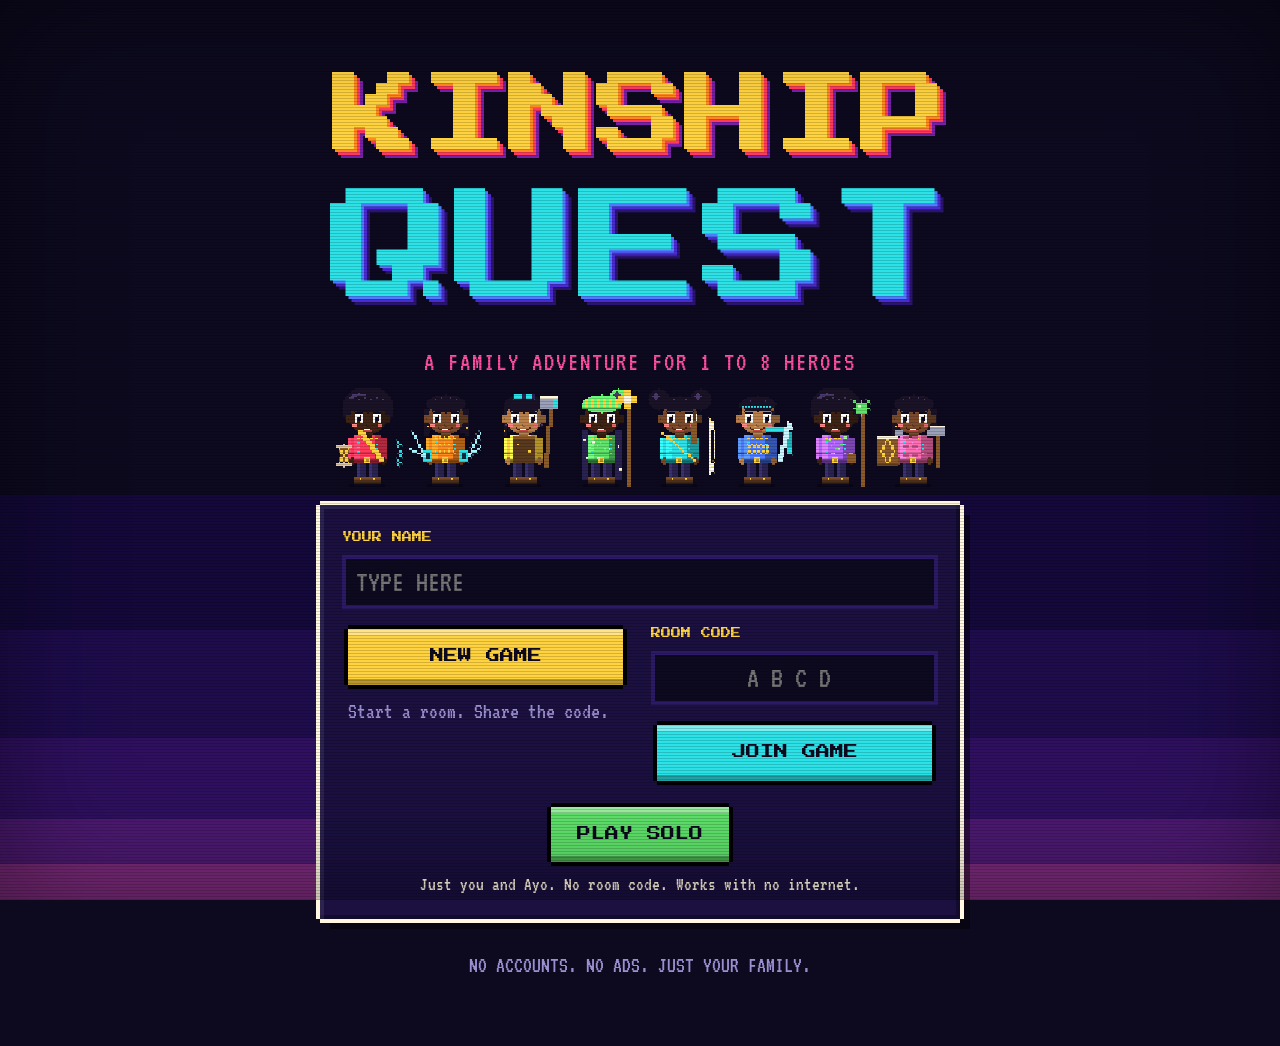
<file: index.html>
<!doctype html>
<html lang="en">
<head>
  <meta charset="utf-8">
  <meta name="viewport" content="width=device-width, initial-scale=1, viewport-fit=cover">
  <meta name="theme-color" content="#0d0a1f">
  <title>KINSHIP QUEST</title>
  <link rel="preconnect" href="https://fonts.googleapis.com">
  <link rel="preconnect" href="https://fonts.gstatic.com" crossorigin>
  <link href="https://fonts.googleapis.com/css2?family=Press+Start+2P&family=VT323&display=swap" rel="stylesheet">
  <link rel="stylesheet" href="styles.css">
</head>
<body>
  <canvas id="stars" aria-hidden="true"></canvas>
  <div id="app">
    <header id="hud" class="hidden"></header>
    <main id="screen"></main>
  </div>
  <div id="chaos" class="hidden"></div>
  <div id="parent" class="hidden"></div>
  <div id="toast" role="status"></div>
  <div class="crt" aria-hidden="true"></div>
  <script type="module" src="js/main.js"></script>
</body>
</html>
</file>
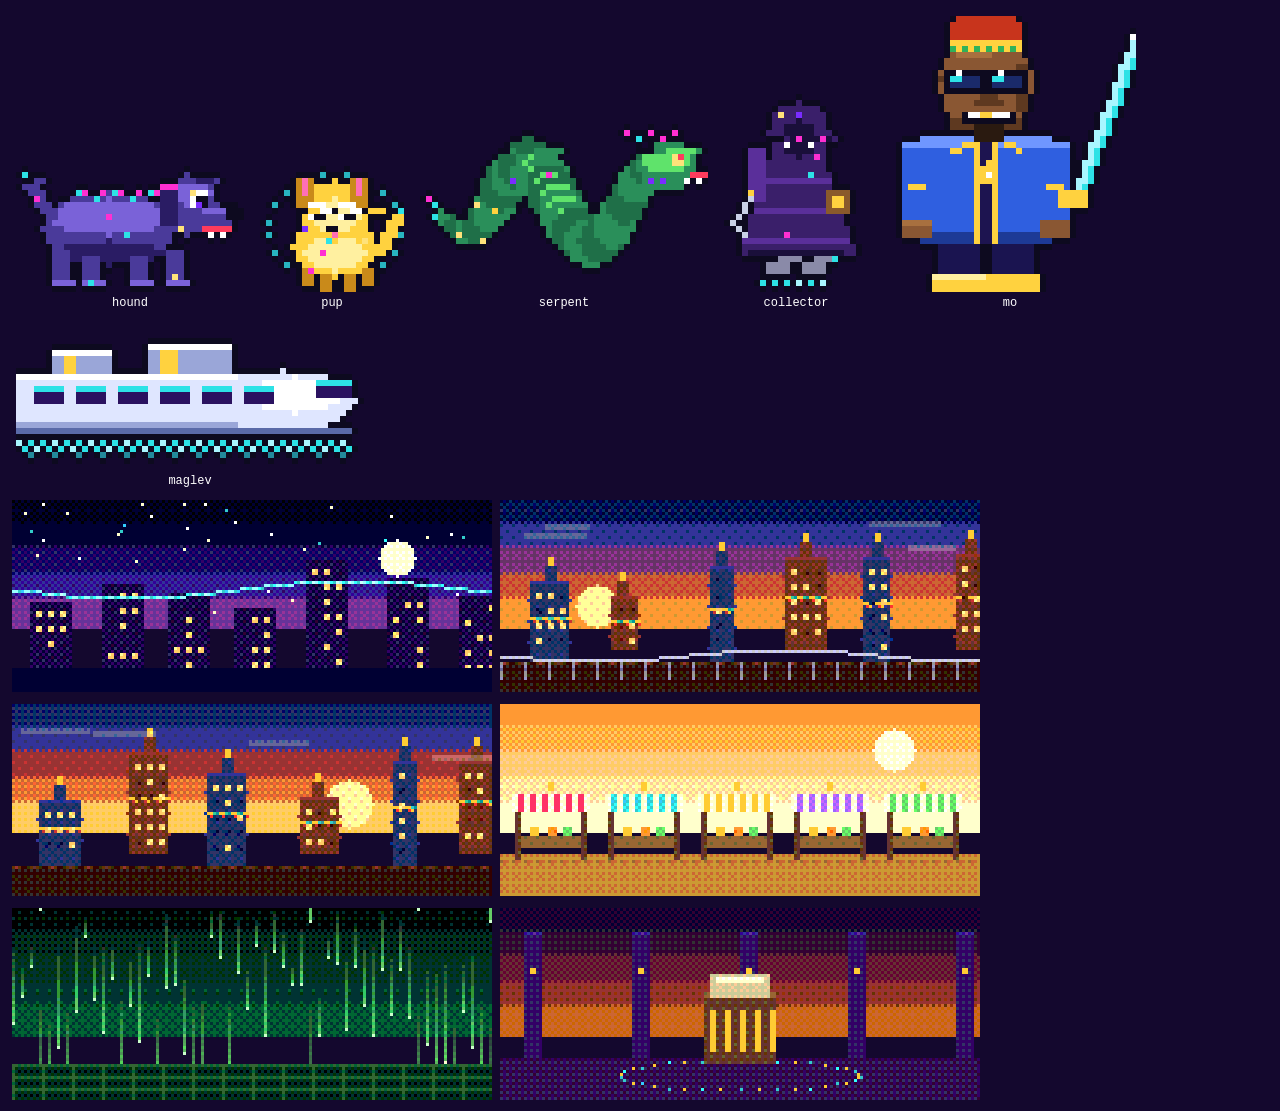
<file: tests/creatures.html>
<!doctype html><body style="background:#14082e;color:#fff;font:12px monospace;image-rendering:pixelated"><div id=o></div>
<script type=module>
import {creatureURL, backdropURL} from '/js/sprites.js';
const o=document.getElementById('o');
for (const k of ['hound','pup','serpent','collector','mo','maglev']) o.innerHTML+=`<div style="display:inline-block;margin:8px;text-align:center"><img src="${creatureURL(k,6)}" style="image-rendering:pixelated"><br>${k}</div>`;
o.innerHTML+='<br>';
for (const t of ['night','rail','skycity','market','weave','hall']) o.innerHTML+=`<img src="${backdropURL(t,3)}" style="width:480px;image-rendering:pixelated;margin:4px">`;
</script>
</file>
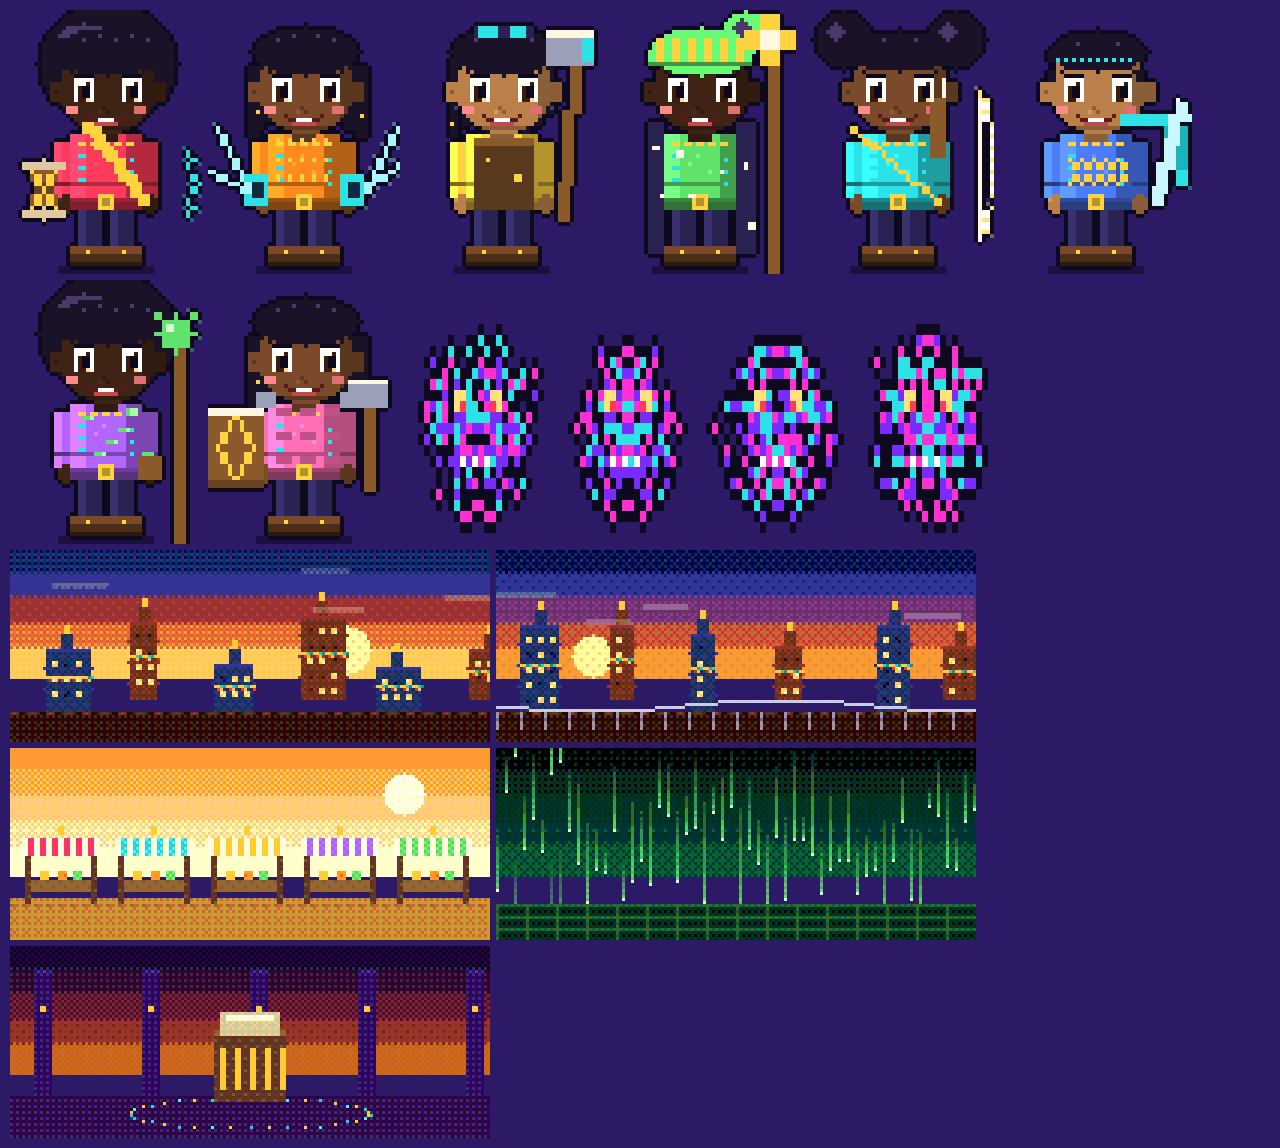
<file: tests/sprites.html>
<!doctype html><body style="background:#2c1a66;margin:0;image-rendering:pixelated">
<div id="o" style="display:flex;flex-wrap:wrap;gap:6px;padding:10px"></div>
<script type="module">
import {CLASSES} from '../js/data/heroes.js';
import {spriteURL,beastURL,backdropURL} from '../js/sprites.js';
const o=document.getElementById('o');
CLASSES.forEach((c,i)=>{o.innerHTML+=`<img src="${spriteURL({cls:c.id,skin:(i*2)%6,hair:i%6,outfit:i},5)}" width="192">`});
for(let i=1;i<5;i++)o.innerHTML+=`<img src="${beastURL(i,6)}" width="144">`;
['skycity','rail','market','weave','hall'].forEach(t=>o.innerHTML+=`<img src="${backdropURL(t,2)}" width="480">`);
</script>
</file>
<file: styles.css>
/* KINSHIP QUEST. Pocket-arcade look: hard pixels, notched boxes, banded colors, no smooth gradients. */
:root {
  --ink: #0d0a1f; --panel: #1b1040; --panel2: #2c1a66; --cream: #fff7e0; --muted: #9a8fcf;
  --yellow: #ffd23f; --pink: #ff4fa3; --cyan: #2de2e6; --green: #5fe36b; --red: #ff3b5c; --orange: #ff8a1f;
  --px: 4px;
}
* { box-sizing: border-box; image-rendering: pixelated; }
html { background: var(--ink); }
body {
  margin: 0; min-height: 100vh; color: var(--cream); font: 24px/1.15 'VT323', 'Courier New', monospace;
  background: linear-gradient(var(--ink) 0 55%, #14093a 55% 70%, #1e0c4d 70% 82%, #2f1060 82% 91%, #4d1a72 91% 96%, #7a2a7a 96%) fixed;
  -webkit-font-smoothing: none; font-smooth: never;
}
#stars { position: fixed; inset: 0; width: 100%; height: 100%; z-index: 0; pointer-events: none; }
#app { position: relative; z-index: 1; max-width: 1020px; margin: 0 auto; padding: 10px 14px 60px; }
.crt { position: fixed; inset: 0; z-index: 50; pointer-events: none;
  background: repeating-linear-gradient(transparent 0 2px, rgba(0, 0, 0, .16) 2px 3px);
  box-shadow: inset 0 0 120px rgba(0, 0, 0, .45); }
.hidden { display: none !important; }
h1, h2, h3, h4, .btn, .label, .tag, .speaker, .hq, .mini, .bigcode, .outcome, .shead { font-family: 'Press Start 2P', monospace; font-weight: normal; letter-spacing: 0; }
h2, h3, h4 { margin: 0 0 12px; line-height: 1.5; }
h2 { font-size: 16px; color: var(--yellow); }
p { margin: 0 0 8px; }
small { font-size: .8em; }
:focus-visible { outline: 4px dashed var(--cyan); outline-offset: 4px; }
button { font: inherit; color: inherit; cursor: pointer; }
button:disabled { cursor: not-allowed; }

/* ---- boxes ---- */
.box {
  --line: var(--cream); position: relative; margin: 6px; background: var(--panel);
  box-shadow: 0 -4px 0 0 var(--line), 0 4px 0 0 var(--line), -4px 0 0 0 var(--line), 4px 0 0 0 var(--line),
    inset 4px 4px 0 0 rgba(255, 255, 255, .08), inset -4px -4px 0 0 rgba(0, 0, 0, .3), 10px 10px 0 0 rgba(0, 0, 0, .45);
}
.pad { padding: 16px 18px; }
.center { text-align: center; }
.note { color: var(--muted); font-size: 22px; }
.label { font-size: 10px; color: var(--yellow); margin: 12px 0 8px; display: block; }

/* ---- buttons ---- */
.btn {
  --c: var(--yellow); font-size: 12px; line-height: 1.4; padding: 14px 18px; border: 0; background: var(--c); color: var(--ink);
  box-shadow: 0 -4px 0 0 #000, 0 4px 0 0 #000, -4px 0 0 0 #000, 4px 0 0 0 #000,
    inset 0 -6px 0 0 rgba(0, 0, 0, .28), inset 0 6px 0 0 rgba(255, 255, 255, .38);
  margin: 6px; position: relative;
}
.btn.y { --c: var(--yellow); } .btn.p { --c: var(--pink); } .btn.c { --c: var(--cyan); } .btn.g { --c: var(--green); }
.btn.big { font-size: 14px; padding: 18px 26px; }
.btn.small { font-size: 10px; padding: 10px 12px; }
.btn:hover:not(:disabled), .btn:focus-visible { filter: brightness(1.12); }
.btn:hover:not(:disabled)::before { content: '►'; position: absolute; left: 6px; animation: blink .5s steps(1) infinite; }
.btn:active:not(:disabled) { transform: translateY(4px); }
.btn:disabled { filter: grayscale(1) brightness(.6); }
.btn.pulse { animation: pulse 1s steps(2) infinite; }
@keyframes pulse { 50% { transform: translateY(-3px); } }
@keyframes blink { 50% { opacity: 0; } }
@keyframes hop { 50% { transform: translateY(-8px); } }
@keyframes bob { 50% { transform: translateY(-6px); } }
.btnrow { display: flex; flex-wrap: wrap; gap: 4px; justify-content: center; align-items: center; margin-top: 6px; }
.dots { animation: blink 1s steps(1) infinite; }

/* ---- HUD ---- */
#hud { position: sticky; top: 0; z-index: 20; background: var(--ink); margin: 0 -14px 14px; padding: 10px 14px; border-bottom: 4px solid var(--panel2); }
.hudin { display: flex; align-items: center; gap: 14px; flex-wrap: wrap; }
.hq { font-size: 10px; color: var(--yellow); flex: 0 0 auto; max-width: 30%; }
.prog { flex: 1 1 100px; height: 14px; background: var(--panel); box-shadow: inset 0 0 0 3px var(--panel2); position: relative; min-width: 80px; }
.prog i { display: block; height: 100%; background: repeating-linear-gradient(90deg, var(--green) 0 8px, #3da64a 8px 10px); transition: width .4s steps(8); }
.hearts { display: flex; gap: 3px; align-items: center; }
.hearts span { font: 9px 'Press Start 2P'; color: var(--muted); margin-left: 10px; }
.heart { width: 28px; height: 24px; fill: var(--red); }
.heart.off { fill: #3a2a66; }
.coins { font-size: 24px; color: var(--yellow); } .coins b { font: 14px 'Press Start 2P'; }
.roomtag { flex: 1; text-align: right; font-size: 22px; color: var(--muted); } .roomtag b { color: var(--cream); letter-spacing: 3px; }
.mini { font-size: 8px; background: var(--panel); color: var(--cream); border: 0; padding: 8px 10px; box-shadow: 0 0 0 3px var(--panel2); }
.mini:hover { background: var(--panel2); }
.invbar { margin-top: 8px; font-size: 20px; color: var(--muted); } .invbar span, .items span { background: var(--panel2); color: var(--yellow); padding: 1px 8px; margin: 0 4px; }

/* ---- title ---- */
.title { text-align: center; padding-top: 6vh; }
.logo { margin: 0; line-height: 1.2; }
.logo i { display: inline-block; font-style: normal; animation: bob 1.4s steps(2) infinite; animation-delay: calc(var(--i) * -.17s); }
.l1 { display: block; font-size: clamp(30px, 9.5vw, 88px); color: var(--yellow); text-shadow: 3px 3px 0 var(--orange), 6px 6px 0 var(--red), 9px 9px 0 #7a1fa8, 12px 12px 0 var(--ink); }
.l2 { display: block; font-size: clamp(40px, 13vw, 124px); color: var(--cyan); margin-top: 6px; text-shadow: 3px 3px 0 #4d7cff, 6px 6px 0 #4a2bd1, 9px 9px 0 #2a1470, 12px 12px 0 var(--ink); }
.sub { font-size: 26px; color: var(--pink); margin: 24px 0 8px; letter-spacing: 2px; }
.march-row { display: flex; justify-content: center; flex-wrap: wrap; gap: 6px; margin: 10px 0 18px; }
.march { animation: hop .7s steps(2) infinite; image-rendering: pixelated; width: clamp(34px, 8vw, 72px); height: auto; }
.menu { max-width: 640px; margin: 0 auto; padding: 22px; text-align: left; }
.menu label { display: block; font: 10px 'Press Start 2P'; color: var(--yellow); margin-bottom: 14px; line-height: 2; }
.menu input, .write input, .write textarea {
  display: block; width: 100%; margin-top: 8px; background: var(--ink); color: var(--cream); border: 0; padding: 12px 14px;
  font: 30px 'VT323', monospace; box-shadow: inset 0 0 0 4px var(--panel2); caret-color: var(--yellow); text-transform: uppercase;
}
.menu input:focus, .write input:focus, .write textarea:focus { outline: 0; box-shadow: inset 0 0 0 4px var(--cyan); }
.code { text-align: center; letter-spacing: 12px; }
.row2 { display: grid; grid-template-columns: 1fr 1fr; gap: 22px; align-items: start; margin-top: 8px; }
.row2 .btn { width: calc(100% - 12px); } .row2 small { display: block; color: var(--muted); margin: 8px 6px; font-size: 22px; }
.cont { text-align: center; margin-top: 12px; }
.foot { color: var(--muted); margin-top: 34px; font-size: 22px; }

/* ---- lobby ---- */
.lobby { display: grid; grid-template-columns: 1.35fr 1fr; gap: 18px; align-items: start; }
.builder { padding: 18px; }
.preview { display: flex; gap: 18px; align-items: center; flex-wrap: wrap; }
.stage-floor { background: var(--ink); padding: 14px 24px 8px; box-shadow: inset 0 -12px 0 0 var(--panel2); }
.who { flex: 1 1 200px; font-size: 26px; } .who b { color: var(--yellow); font-weight: normal; }
.catch { color: var(--cyan); margin-top: 8px; } .quirk { color: var(--muted); }
.classes { display: grid; grid-template-columns: repeat(4, 1fr); gap: 8px; }
.cls { background: var(--ink); border: 0; padding: 8px 2px 4px; display: flex; flex-direction: column; align-items: center; gap: 4px; box-shadow: inset 0 0 0 4px var(--panel2); }
.cls small { font: 7px 'Press Start 2P'; line-height: 1.4; }
.cls:hover:not(:disabled) { box-shadow: inset 0 0 0 4px var(--cyan); }
.cls.sel { box-shadow: inset 0 0 0 4px var(--yellow); background: var(--panel2); }
.cls:disabled { opacity: .35; }
.info { display: flex; gap: 14px; margin-top: 14px; flex-wrap: wrap; font-size: 22px; align-items: flex-start; }
.info p { flex: 1 1 200px; margin: 0; } .info em { color: var(--muted); font-style: normal; }
.traits { flex: 0 0 auto; min-width: 190px; } .trait { display: flex; justify-content: space-between; gap: 10px; font: 8px 'Press Start 2P'; line-height: 2; }
.trait b { font-weight: normal; color: var(--green); letter-spacing: 1px; } .trait u { text-decoration: none; color: var(--panel2); }
.swatches { display: flex; gap: 22px; flex-wrap: wrap; } .swatches .label { margin-top: 14px; }
.sw { width: 30px; height: 30px; margin: 3px; border: 0; background: var(--c); box-shadow: 0 0 0 3px var(--ink); padding: 0; }
.sw:hover { box-shadow: 0 0 0 3px var(--cyan); } .sw.sel { box-shadow: 0 0 0 3px var(--ink), 0 0 0 7px var(--yellow); }
.side .pad { padding: 14px 18px; }
.bigcode { font-size: 38px; color: var(--cyan); text-align: center; letter-spacing: 12px; text-shadow: 4px 4px 0 var(--ink); margin: 6px 0; }
.member { display: flex; align-items: center; gap: 12px; padding: 6px 0; border-bottom: 3px dotted var(--panel2); }
.member b { font-weight: normal; color: var(--cream); display: block; } .member small { color: var(--muted); font-size: 20px; }
.member > div { flex: 1; min-width: 0; } .member.away { opacity: .45; }
.tag { font-size: 7px; padding: 6px 8px; background: var(--panel2); color: var(--muted); } .tag.ok { background: var(--green); color: var(--ink); }
.startbox { text-align: center; margin-top: 14px; } .startbox small { display: block; color: var(--muted); }

/* ---- quest pick ---- */
.shead { font-size: clamp(14px, 3.4vw, 22px); color: var(--yellow); text-align: center; margin: 14px 0 20px; text-shadow: 2px 2px 0 #3a0f3a; }
.quests { display: grid; grid-template-columns: repeat(3, 1fr); gap: 14px; margin-bottom: 10px; }
.quest { padding: 0; text-align: left; display: flex; flex-direction: column; color: var(--cream); border: 0; }
.quest:hover:not(:disabled), .quest.sel { --line: var(--yellow); }
.quest:disabled { cursor: default; }
.quest.sel { background: var(--panel2); transform: translateY(-6px); }
.qimg { width: 100%; display: block; aspect-ratio: 160 / 64; object-fit: cover; }
.qbody { padding: 12px 14px 14px; } .qbody h3 { font-size: 10px; color: var(--yellow); line-height: 1.6; } .qbody p { font-size: 22px; margin: 6px 0 0; }
.tags span { display: inline-block; font: 7px 'Press Start 2P'; background: var(--pink); color: var(--ink); padding: 4px 6px; margin: 0 4px 4px 0; }
.opts { display: grid; grid-template-columns: 1fr 1fr; gap: 20px; }
.seg { display: flex; gap: 8px; flex-wrap: wrap; } .seg button { background: var(--ink); border: 0; padding: 10px 12px; font: 9px 'Press Start 2P'; box-shadow: inset 0 0 0 4px var(--panel2); display: flex; flex-direction: column; gap: 6px; align-items: center; }
.seg small { font: 20px 'VT323'; color: var(--muted); } .seg button.sel { box-shadow: inset 0 0 0 4px var(--yellow); background: var(--panel2); } .seg button:disabled { opacity: .85; }
.dials { display: flex; flex-wrap: wrap; gap: 8px; } .dials.ro span { padding: 8px 10px; background: var(--ink); font: 8px 'Press Start 2P'; color: var(--muted); } .dials.ro .on { color: var(--green); }
.toggle { background: var(--ink); border: 0; padding: 10px 12px 10px 38px; font: 8px 'Press Start 2P'; line-height: 1.5; position: relative; box-shadow: inset 0 0 0 4px var(--panel2); text-align: left; }
.toggle i { position: absolute; left: 10px; top: 50%; margin-top: -9px; width: 18px; height: 18px; background: var(--panel2); } .toggle.on { box-shadow: inset 0 0 0 4px var(--green); } .toggle.on i { background: var(--green); }
.topics { margin-top: 10px; display: flex; flex-wrap: wrap; gap: 6px; }
.chipbtn { background: var(--ink); border: 0; font: 7px 'Press Start 2P'; padding: 7px 8px; color: var(--muted); } .chipbtn.on { background: var(--cyan); color: var(--ink); }
.heroes { display: flex; flex-wrap: wrap; gap: 14px; } .hh { text-align: center; display: flex; flex-direction: column; align-items: center; } .hh small { color: var(--muted); }
.hh.big { width: 130px; gap: 2px; } .hh.big b { font-weight: normal; color: var(--yellow); } .award { display: block; font: 7px 'Press Start 2P'; line-height: 1.5; background: var(--pink); color: var(--ink); padding: 4px 6px; margin-top: 4px; }

/* ---- play ---- */
.banner { position: relative; overflow: hidden; margin: 6px; box-shadow: 0 -4px 0 0 var(--cream), 0 4px 0 0 var(--cream), -4px 0 0 0 var(--cream), 4px 0 0 0 var(--cream), 10px 10px 0 0 rgba(0, 0, 0, .45); background: var(--ink); }
.banner > img { width: 100%; display: block; aspect-ratio: 160 / 64; }
/* compact banner while players are working so the activity stays on screen */
.play:not([data-sub=read]):not([data-sub=result]) .banner > img { aspect-ratio: 160 / 30; object-fit: cover; object-position: center bottom; }
.play:not([data-sub=read]):not([data-sub=result]) .cast { bottom: 2px; }
.play:not([data-sub=read]):not([data-sub=result]) .actor img { width: clamp(34px, 6vw, 54px); }
.play:not([data-sub=read]):not([data-sub=result]) .actor em { top: -22px; }
.banner.small > img { aspect-ratio: 160 / 40; object-fit: cover; }
.cast { position: absolute; left: 0; right: 0; bottom: 4px; display: flex; justify-content: center; align-items: flex-end; gap: clamp(2px, 1.5vw, 14px); padding: 0 6px; }
.actor { text-align: center; position: relative; } .actor small { display: block; font-size: 17px; background: rgba(13, 10, 31, .8); padding: 0 4px; margin-top: 2px; max-width: 90px; overflow: hidden; text-overflow: ellipsis; white-space: nowrap; }
.actor img { width: clamp(44px, 10vw, 92px); height: auto; }
.actor.spot small { background: var(--yellow); color: var(--ink); }
.actor em { position: absolute; top: -26px; left: 50%; transform: translateX(-50%); font: 7px 'Press Start 2P'; background: var(--yellow); color: var(--ink); padding: 4px 5px; white-space: nowrap; font-style: normal; animation: bob 1s steps(2) infinite; }
.spr.idle { animation: bob 1.6s steps(2) infinite; } .spr.hop { animation: hop .8s steps(2) infinite; }
.dialog { margin: 26px 6px 8px; padding: 22px 20px 16px; min-height: 130px; cursor: pointer; }
.speaker { position: absolute; top: -18px; left: 14px; background: var(--yellow); color: var(--ink); font-size: 10px; padding: 8px 12px; box-shadow: 0 -4px 0 0 #000, 0 4px 0 0 #000, -4px 0 0 0 #000, 4px 0 0 0 #000; max-width: 90%; line-height: 1.4; }
#narr { font-size: 30px; line-height: 1.18; margin: 4px 0 0; min-height: 60px; }
.more { position: absolute; right: 14px; bottom: 8px; color: var(--yellow); opacity: 0; font-size: 22px; }
.dialog.done .more { opacity: 1; animation: blink .8s steps(1) infinite; }
#inter { display: block; }
.card { padding: 14px 18px; } .card h4 { font-size: 10px; color: var(--cyan); margin-bottom: 8px; } .card p { margin: 0 0 6px; }
.mission .prompt { font-size: 32px; color: var(--cream); } .mission .tr { color: var(--muted); font-size: 22px; } .mission .tr b { color: var(--green); font-weight: normal; }
.secret { font: 20px/1.5 'Press Start 2P'; color: var(--yellow); background: var(--ink); padding: 16px; margin: 8px 0; text-align: center; animation: pulse 1s steps(2) infinite; }
.hint { color: var(--yellow); font-size: 26px; min-height: 26px; }
.lesson { padding: 14px 18px; --line: var(--green); } .lesson h4 { font-size: 9px; color: var(--green); } .lesson .ask { color: var(--cyan); }

.choices { display: grid; gap: 4px; }
.choice { display: flex; align-items: center; gap: 14px; width: calc(100% - 12px); text-align: left; padding: 12px 14px; border: 0; font-size: 28px; line-height: 1.1; color: var(--cream); }
.choice b { flex: 0 0 38px; height: 38px; display: grid; place-items: center; background: var(--yellow); color: var(--ink); font: 14px 'Press Start 2P'; }
.choice em { display: block; font-style: normal; font-size: 20px; color: var(--cyan); }
.choice:hover:not(:disabled) { --line: var(--cyan); background: var(--panel2); }
.choice.sel { --line: var(--yellow); background: var(--panel2); } .choice.sel::after { content: '◄'; margin-left: auto; color: var(--yellow); }
.choice:disabled { opacity: .45; cursor: not-allowed; }

.tally { margin: 8px 6px; } .trow { display: flex; align-items: center; gap: 10px; padding: 6px; opacity: .6; } .trow.won { opacity: 1; background: var(--panel2); }
.trow b { font: 12px 'Press Start 2P'; color: var(--yellow); width: 24px; } .bar { flex: 1; height: 16px; background: var(--ink); } .bar i { display: block; height: 100%; background: var(--pink); } .trow.won .bar i { background: var(--green); } .trow .who { display: flex; min-width: 60px; }

.drawing { padding: 14px; text-align: center; }
#pix { width: 100%; max-width: 640px; aspect-ratio: 128 / 80; background: #fff7e0; display: block; margin: 0 auto 10px; touch-action: none; image-rendering: pixelated; cursor: crosshair; box-shadow: 0 0 0 4px #000, 0 0 0 8px var(--cream); }
.tools { display: flex; flex-direction: column; gap: 6px; align-items: center; } .pal { display: flex; flex-wrap: wrap; justify-content: center; }
.tt { display: flex; flex-wrap: wrap; justify-content: center; gap: 6px; }
.toolb { background: var(--ink); border: 0; padding: 8px 10px; font: 8px 'Press Start 2P'; box-shadow: inset 0 0 0 3px var(--panel2); } .toolb.sel { background: var(--cyan); color: var(--ink); }
.write { padding: 12px 16px; } .write.inline { display: flex; align-items: center; gap: 8px; } .write.inline input { margin: 0; flex: 1; } .write textarea { height: 110px; resize: none; margin-bottom: 8px; text-transform: none; }
.feed { margin: 6px 10px; font-size: 24px; min-height: 28px; } .feed div { color: var(--muted); } .feed .ok { color: var(--green); } .feed b { font-weight: normal; color: var(--cream); }
.ok { color: var(--green); }
.entries { display: grid; grid-template-columns: repeat(auto-fit, minmax(210px, 1fr)); gap: 10px; margin-top: 6px; }
.entry { padding: 8px; border: 0; text-align: center; color: var(--cream); min-height: 90px; display: flex; flex-direction: column; justify-content: center; }
.entry img { width: 100%; background: #fff7e0; display: block; } .entry q { font-size: 28px; quotes: none; padding: 10px 6px; display: block; } .entry small { color: var(--muted); margin-top: 6px; }
.entry:hover:not(:disabled) { --line: var(--cyan); } .entry.sel { --line: var(--yellow); background: var(--panel2); } .entry.mine { opacity: .6; }

.strip { display: flex; flex-wrap: wrap; gap: 8px; margin: 8px 6px; justify-content: center; }
.chip { text-align: center; opacity: .55; position: relative; padding: 4px 6px; } .chip small { display: block; font-size: 17px; } .chip i { position: absolute; top: 0; right: 0; width: 12px; height: 12px; background: var(--panel2); }
.chip.done { opacity: 1; } .chip.done i { background: var(--green); } .chip.away { filter: grayscale(1); opacity: .3; }
.timer { margin: 8px 6px; height: 26px; background: var(--ink); position: relative; box-shadow: inset 0 0 0 4px var(--panel2); }
.timer i { display: block; height: 100%; background: var(--cyan); } .timer.low i { background: var(--red); animation: blink .5s steps(1) infinite; }
.timer b { position: absolute; right: 10px; top: 4px; font: 11px 'Press Start 2P'; text-shadow: 2px 2px 0 var(--ink); }

.rolls { margin: 6px; } .rrow { display: flex; align-items: center; gap: 10px; padding: 6px 0; border-bottom: 3px dotted var(--panel2); } .rrow.me { background: rgba(255, 210, 63, .08); }
.rn { flex: 1; min-width: 0; } .rn b { font-weight: normal; display: block; } .rn small { color: var(--muted); } .rn em { font-style: normal; color: var(--yellow); } .rn em.spent { color: var(--muted); }
.die { width: 46px; height: 46px; background: var(--cream); color: var(--ink); display: grid; place-items: center; font: 20px 'Press Start 2P'; box-shadow: inset -4px -4px 0 rgba(0, 0, 0, .25); }
.die.set { animation: hop .4s steps(2) 2; }
.bon { min-width: 170px; font-size: 20px; display: flex; gap: 8px; align-items: center; justify-content: flex-end; opacity: 0; font-size: 24px; color: var(--muted); } .bon.show { opacity: 1; } .bon b { font: 14px 'Press Start 2P'; color: var(--yellow); margin-left: 6px; }
.winners { color: var(--yellow); font-size: 24px; padding: 8px; }
.result { opacity: 0; transition: opacity .3s steps(3); } .result.show { opacity: 1; }
.meter { position: relative; height: 22px; background: var(--ink); margin: 14px 10px 4px; box-shadow: inset 0 0 0 4px var(--panel2); } .meter i { display: block; height: 100%; background: var(--green); }
.meter u, .meter s { position: absolute; top: -6px; bottom: -6px; width: 4px; background: var(--yellow); } .meter s { background: var(--pink); }
.legend { text-align: center; color: var(--muted); } .legend b { color: var(--cream); font-weight: normal; }
.outcome { text-align: center; font-size: clamp(22px, 6vw, 40px); margin: 16px 0 6px; text-shadow: 4px 4px 0 var(--ink); animation: pulse .6s steps(2) 4; } .outcome small { display: block; font: 22px 'VT323'; color: var(--cream); margin-top: 8px; text-shadow: none; }
.outcome.great { color: var(--green); } .outcome.ok { color: var(--yellow); } .outcome.oops { color: var(--red); }
.bar2 { display: flex; justify-content: space-between; align-items: center; gap: 10px; margin: 14px 4px 0; flex-wrap: wrap; } .bar2 .note { flex: 1; text-align: center; }

/* ---- end ---- */
.endbox { margin-top: 24px; text-align: center; } .endbox h2 { font-size: clamp(13px, 3.6vw, 20px); color: var(--yellow); text-shadow: 3px 3px 0 var(--red); line-height: 1.6; } .endbox p { font-size: 30px; line-height: 1.2; text-align: left; }
.endbox.triumph { --line: var(--yellow); } .endbox.wobbly { --line: var(--pink); } .endbox .hearts { justify-content: center; margin: 14px 0; } .items { margin-top: 10px; }
.podium .heroes { justify-content: center; }

/* ---- overlays ---- */
#chaos { position: fixed; inset: 0; z-index: 60; display: grid; place-items: center; background: rgba(13, 10, 31, .86); padding: 20px; }
#chaos .box { --line: var(--pink); max-width: 560px; padding: 26px; text-align: center; animation: pulse .8s steps(2) infinite; } #chaos h4 { color: var(--pink); font-size: 18px; margin-bottom: 16px; } #chaos p { font-size: 32px; }
#parent { position: fixed; inset: 0; z-index: 55; display: grid; place-items: center; background: rgba(13, 10, 31, .8); padding: 16px; overflow: auto; }
.pp { max-width: 600px; width: 100%; max-height: 92vh; overflow: auto; } .pp h3 { color: var(--yellow); font-size: 14px; } .btnrow.wrap { flex-wrap: wrap; margin-top: 12px; }
#toast { position: fixed; left: 50%; bottom: 24px; transform: translate(-50%, 30px); background: var(--yellow); color: var(--ink); padding: 12px 18px; font-size: 26px; opacity: 0; transition: .15s steps(3); z-index: 70; pointer-events: none; box-shadow: 0 0 0 4px #000; max-width: 92vw; text-align: center; }
#toast.show { opacity: 1; transform: translate(-50%, 0); }
.center.box.pad, section.center { margin-top: 18vh; text-align: center; } section.center .box { max-width: 520px; margin: 0 auto; }

@media (max-width: 800px) {
  body { font-size: 22px; }
  .lobby, .opts { grid-template-columns: 1fr; } .quests { grid-template-columns: 1fr; }
  .quest { flex-direction: row; } .qimg { width: 42%; aspect-ratio: auto; object-fit: cover; }
  .row2 { grid-template-columns: 1fr; } .classes { grid-template-columns: repeat(4, 1fr); }
  .hq { max-width: 100%; flex: 1 1 100%; } #narr { font-size: 22px; } .choice { font-size: 21px; } .coins { font-size: 20px; } .dialog { min-height: 100px; }
  .bon { min-width: 90px; } .bon span { display: none; }
}
@media (prefers-reduced-motion: reduce) { * { animation: none !important; } }

/* ---- v3 additions ---- */
.spr { image-rendering: pixelated; }
.roots { font: 17px 'VT323', monospace; color: var(--muted); margin-top: 6px; }
.chipbtn { font: 8px 'Press Start 2P'; padding: 8px 9px; margin: 3px 3px 0 0; background: var(--ink); color: var(--text, #fff7e0); border: 0; cursor: pointer; box-shadow: 0 0 0 2px #4a2e8a; }
.chipbtn.on { background: var(--yellow, #ffd23f); color: #0d0a1f; }
.lesson h4 small { font-size: 8px; color: var(--cyan, #2de2e6); margin-left: 6px; }
.beastrow { display: flex; align-items: center; gap: 12px; margin: 6px 0; font: 10px 'Press Start 2P'; }
.beast { image-rendering: pixelated; animation: hop .6s steps(2) infinite; }
.sigimg { width: min(100%, 384px); image-rendering: pixelated; background: #fff7e0; }
.swarm { display: flex; flex-wrap: wrap; gap: 2px; margin: 8px 0; }
.swarm img { image-rendering: pixelated; animation: hop .8s steps(2) infinite; }
.swarm img.gone { opacity: .12; animation: none; filter: grayscale(1); }
.dice3 { display: flex; gap: 4px; }
.dice3 .die { width: 30px; height: 30px; line-height: 30px; font-size: 14px; }
.actor.ayo small { color: var(--cyan, #2de2e6); }
.dice3 .die,.die.set{color:#0d0a1f;background:#fff7e0;text-align:center;font-family:'Press Start 2P',monospace}

.quest.soon { position: relative; opacity: .6; filter: saturate(.55); cursor: default; }
.quest.soon .badge { position: static; display: inline-block; margin: 0 0 8px; font: 8px 'Press Start 2P'; background: var(--pink); color: var(--ink); padding: 6px 8px; }


/* v4 */
.txt { width: 100%; box-sizing: border-box; font-family: 'VT323', monospace; font-size: 22px; padding: 6px 8px; background: #0d0a1f; color: #fff7e0; border: 2px solid #5b4aa8; }
.swatches > div { margin-top: 12px; }
.trow .who { display: flex; gap: 4px; align-items: center; }

/* v5: comic panels, field guide, 90s look */
.hascomic[data-sub=read] .banner { display: none; }
.comic { display: grid; gap: 8px; margin: 8px 6px; }
@media (min-width: 760px) { .comic.c3 { grid-template-columns: repeat(3, 1fr); } .comic.c2 { grid-template-columns: repeat(2, 1fr); } }
.panel { position: relative; margin: 0; aspect-ratio: 5 / 4; overflow: hidden; background: #000; box-shadow: 0 0 0 4px #000, 0 0 0 7px var(--cream), 8px 8px 0 7px rgba(0, 0, 0, .45); }
.comic.c1 .panel { aspect-ratio: 16 / 7; }
.panel .bg { position: absolute; inset: 0; width: 100%; height: 100%; object-fit: cover; }
.panel .lay { position: absolute; height: auto; }
.panel img.lay { image-rendering: pixelated; }
.lay.crew { display: flex; align-items: flex-end; gap: 1%; }
.lay.crew img { flex: 1 1 0; min-width: 0; max-width: 34%; height: auto; }
.lay.tilt { transform: rotate(-14deg); animation: hop .5s steps(2) infinite; }
.panel figcaption { position: absolute; left: 0; right: 0; bottom: 0; background: #ffe27a; color: #0d0a1f; font: 9px/1.5 'Press Start 2P', monospace; padding: 6px 8px; border-top: 3px solid #000; }
.panel.shake { animation: shake .35s steps(2) infinite; }
@keyframes shake { 0% { transform: translate(0, 0); } 50% { transform: translate(-3px, 2px); } 100% { transform: translate(3px, -2px); } }
.guide { display: flex; gap: 12px; align-items: center; padding: 10px; margin: 8px 6px; }
.guide img { width: 130px; height: auto; flex: none; animation: hop .8s steps(2) infinite; }
.guide h4 { font: 10px 'Press Start 2P', monospace; color: var(--gold, #ffd23f); margin: 0 0 6px; }
.guide p { margin: 4px 0; font: 20px/1.1 'VT323', monospace; }
.guide .weak { color: #2de2e6; }
.hq .mis { display: block; font: 8px 'Press Start 2P', monospace; color: #2de2e6; margin-top: 3px; }

/* v5.1: sticker rim so dark skin pops on dark backdrops */
.spr, .actor img, .panel .lay img, .panel img.lay, .member img, .guide img, .beast {
  filter: drop-shadow(2px 0 0 #fff2c8) drop-shadow(-2px 0 0 #fff2c8) drop-shadow(0 2px 0 #fff2c8) drop-shadow(0 -2px 0 #fff2c8);
}
.panel .lay.crew::before { content: ''; position: absolute; inset: -30% -20% -10%; background: radial-gradient(closest-side, rgba(255, 200, 90, .35), transparent); z-index: -1; }

/* v6: living stage */
.banner > img.far { width: 114%; max-width: none; animation: drift 46s ease-in-out infinite alternate; }
.banner > img.near { position: absolute; left: 0; bottom: 0; width: 130%; max-width: none; height: auto; aspect-ratio: 256 / 40; animation: drift 24s ease-in-out infinite alternate-reverse; z-index: 1; }
.banner > canvas.fx { position: absolute; inset: 0; width: 100%; height: 100%; z-index: 3; pointer-events: none; }
.banner .cast { z-index: 2; }
@keyframes drift { from { transform: translateX(0); } to { transform: translateX(-12%); } }
.panel .bg { animation: pan 18s ease-in-out infinite alternate; transform-origin: center; }
@keyframes pan { from { transform: scale(1.02) translateX(0); } to { transform: scale(1.1) translateX(-3%); } }

/* v6: juice */
.float { position: fixed; top: 22%; z-index: 90; font: 16px 'Press Start 2P', monospace; text-shadow: 3px 3px 0 #000, -2px -2px 0 #000, 2px -2px 0 #000, -2px 2px 0 #000; pointer-events: none; animation: floatup 1.5s ease-out forwards; white-space: nowrap; }
@keyframes floatup { 0% { transform: translateY(20px) scale(.6); opacity: 0; } 15% { transform: translateY(0) scale(1.15); opacity: 1; } 100% { transform: translateY(-90px) scale(1); opacity: 0; } }
.conf { position: fixed; top: -12px; width: 9px; height: 9px; z-index: 89; pointer-events: none; animation: fall linear forwards; }
@keyframes fall { to { transform: translateY(105vh) rotate(540deg); } }
body.shake { animation: bodyshake .4s steps(2); }
@keyframes bodyshake { 0% { transform: translate(0, 0); } 25% { transform: translate(-6px, 3px); } 50% { transform: translate(5px, -4px); } 75% { transform: translate(-4px, -2px); } 100% { transform: translate(0, 0); } }

.gembar { font: 10px 'Press Start 2P', monospace; color: #2de2e6; margin: 0 0 8px; } .gembar small { display: block; color: #bfb6e8; font: 18px 'VT323', monospace; margin-top: 4px; }
.sw.lock, .chipbtn.lock { opacity: .55; position: relative; } .sw.lock { font: 9px 'Press Start 2P', monospace; color: #fff; text-shadow: 1px 1px 0 #000; }
/* kente-inspired trim */
#hud { border-image: repeating-linear-gradient(90deg, #e0392f 0 14px, #ffd23f 14px 28px, #2fb25a 28px 42px, #0d0a1f 42px 56px) 4; border-bottom: 4px solid; }
.box { position: relative; }

.gembar { font: 10px 'Press Start 2P', monospace; color: #2de2e6; margin: 0 0 8px; } .gembar small { display: block; color: #bfb6e8; font: 18px 'VT323', monospace; margin-top: 4px; }
.sw.lock, .chipbtn.lock { opacity: .55; position: relative; } .sw.lock { font: 9px 'Press Start 2P', monospace; color: #fff; text-shadow: 1px 1px 0 #000; }
/* kente-inspired trim */
#hud { border-image: repeating-linear-gradient(90deg, #e0392f 0 14px, #ffd23f 14px 28px, #2fb25a 28px 42px, #0d0a1f 42px 56px) 4; border-bottom: 4px solid; }

.solorow { margin-top: 14px; text-align: center; } .solorow small { display: block; margin-top: 6px; }
</file>
